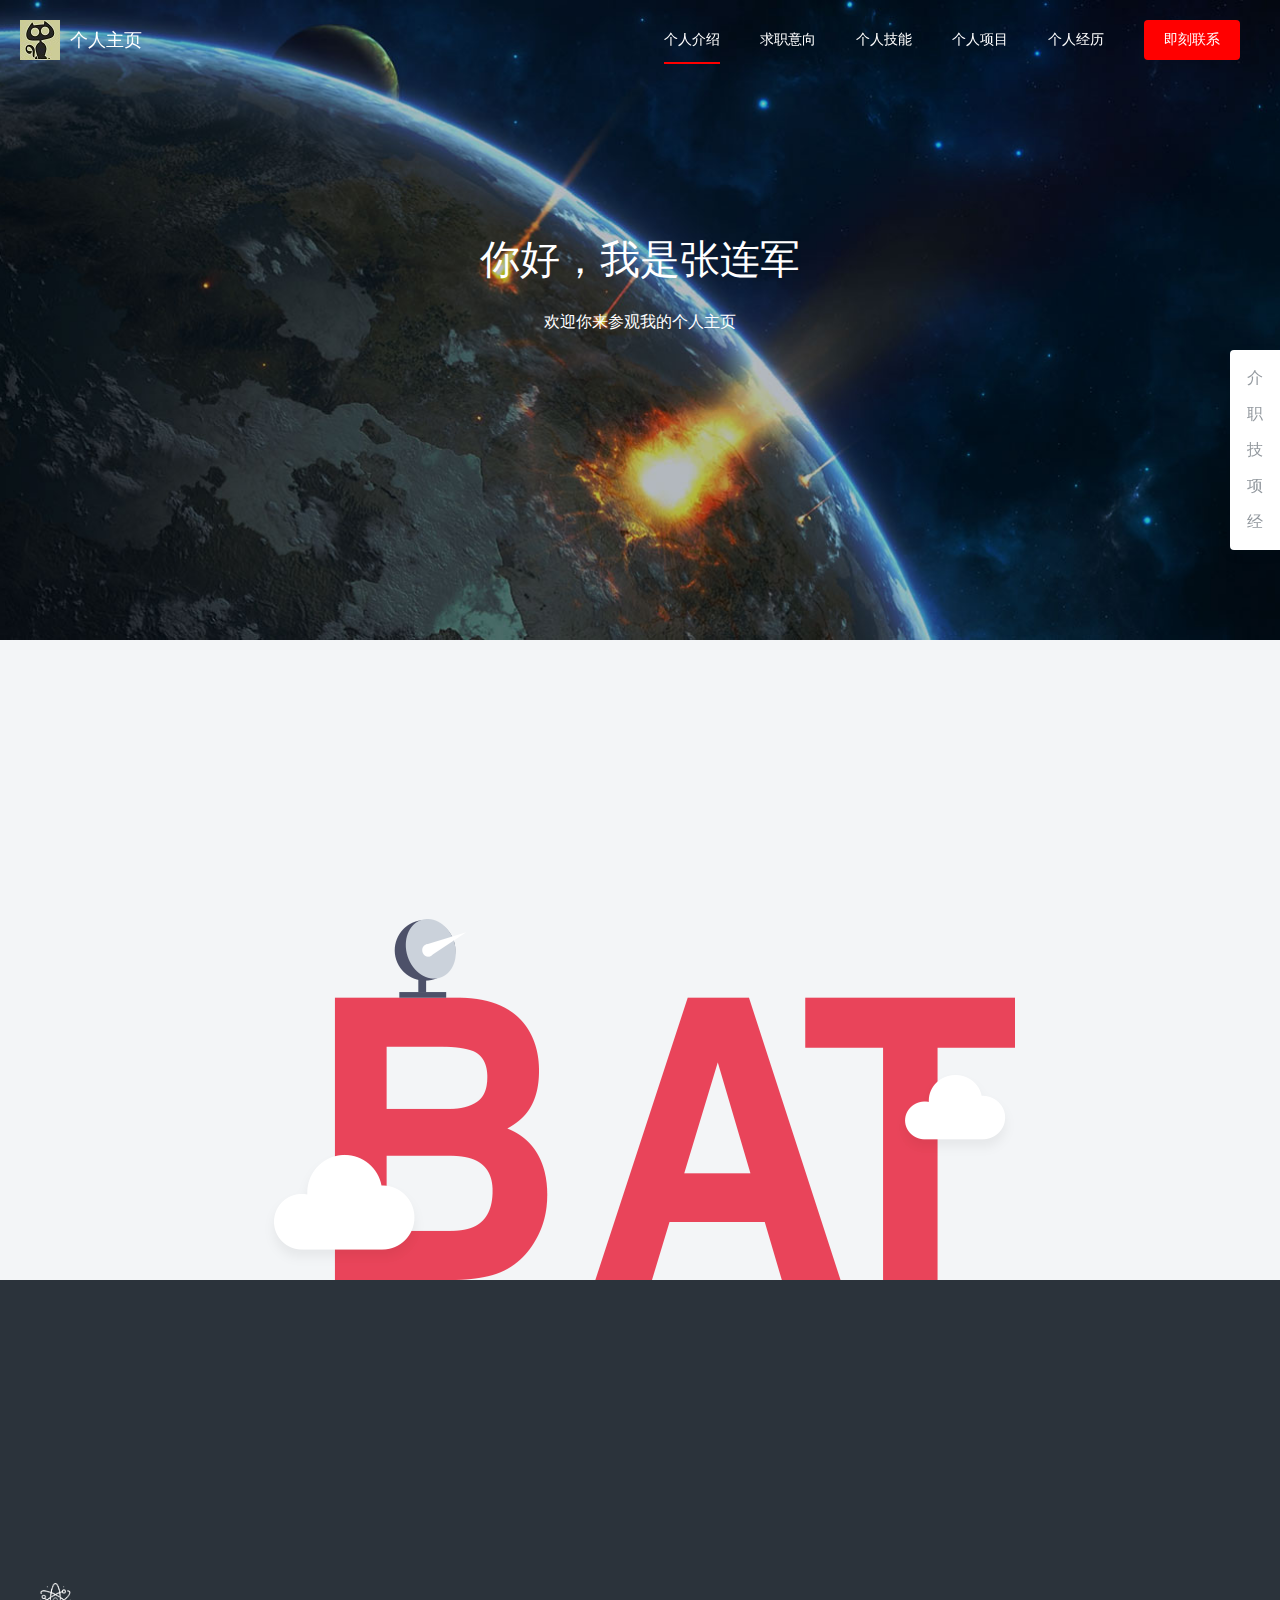
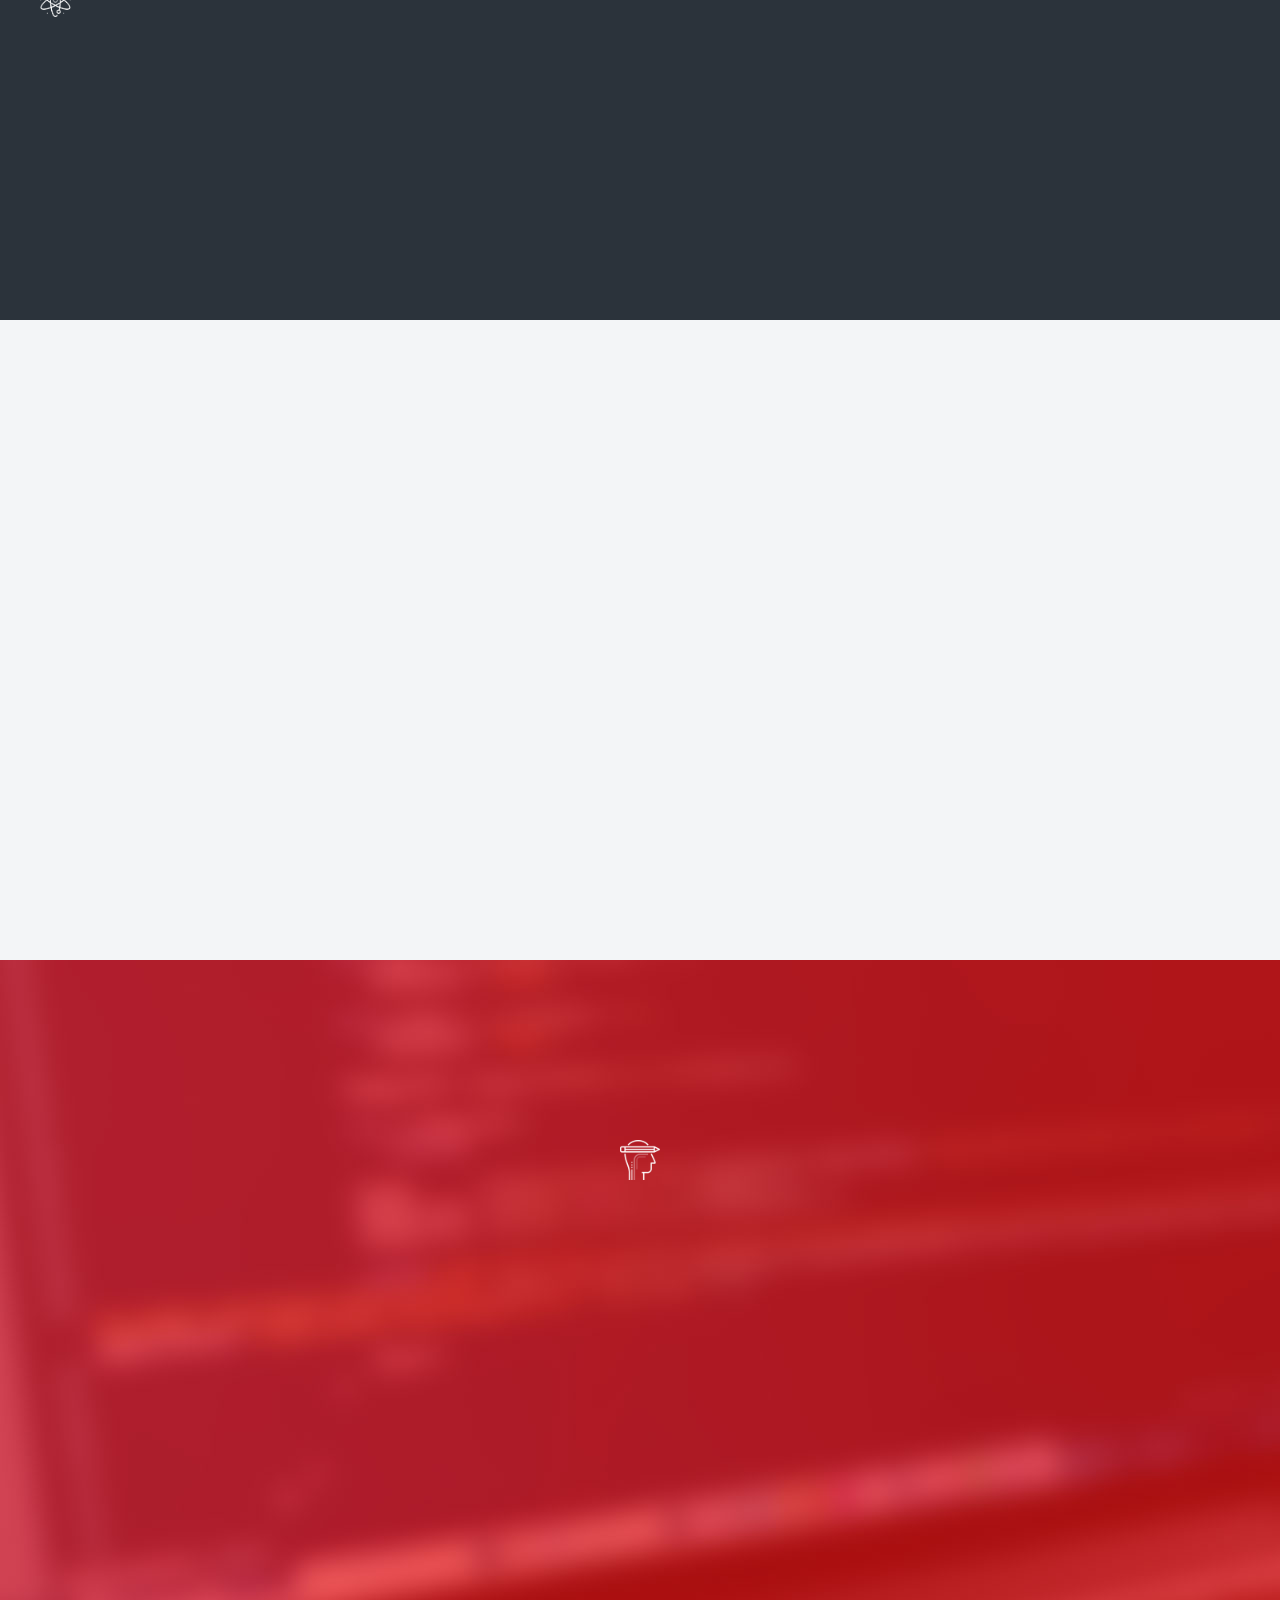
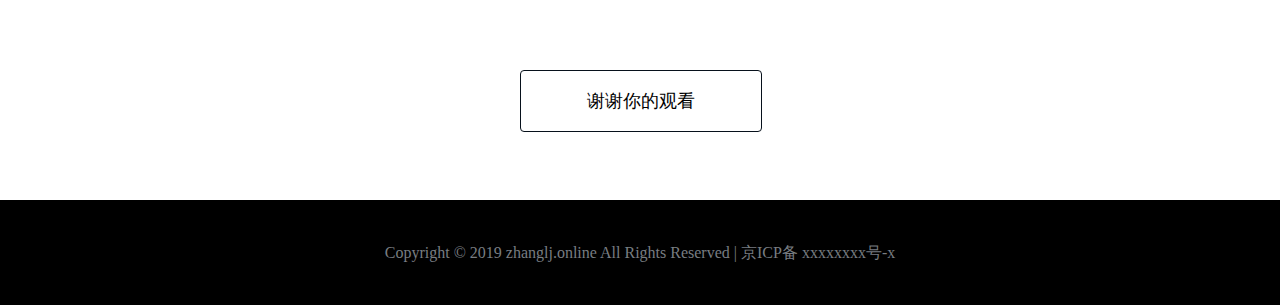
<file: homepage/index.html>
<!DOCTYPE html>
<html lang="en">
<head>
	<meta charset="UTF-8">
	<title>个人宣传页</title>
	<link type="text/css" rel="stylesheet" href="css/base.css" />
	<link type="text/css" rel="stylesheet" href="css/index.css" />
	<link type="text/css" rel="stylesheet" href="css/animate.css" />
</head>
<body>
	<!-- 顶部导航区 -->
	<header class="header">
		<div class="header__logo">个人主页</div>
		<nav class="header__nav">
			<a href="javascript:;" class="header__item header__item-active">个人介绍</a>
			<a href="javascript:;" class="header__item">求职意向</a>
			<a href="javascript:;" class="header__item">个人技能</a>
			<a href="javascript:;" class="header__item">个人项目</a>
			<a href="javascript:;" class="header__item">个人经历</a>
			<a href="mailto: fttyukuy@163.com" class="header__item header__item_button" >即刻联系</a>
		</nav>
		<div class="header__movebar"></div>
	</header>

	<!-- screen-1 -->
	<section class="screen-1">
		<div class="wrap">
			<h1 class="screen-1__heading">你好，我是张连军</h1>
			<h4 class="screen-1__subheading">欢迎你来参观我的个人主页</h4>
		</div>
	</section>

	<!-- screen-2 -->
	<section class="screen-2">
		<div class="wrap">
			<h1 class="screen-2__heading">每个小人物都有一个大梦想</h1>
			<div class="dividebar screen-2__dividebar"></div>
			<h4 class="screen-2__subheading">我是一名前端工程师<br/>
				目前打算在<strong>北京</strong>找一份前端工程师的岗位<br>
				主要技术栈： <strong>vue ，微信小程序</strong>
			</h4>
			<div class="screen-2__person"></div>
			<div class="screen-2__rocket"></div>
		</div>
	</section>

	<!-- screen-3 -->
	<section class="screen-3">
		<div class="wrap">
			<h1 class="screen-3__heading">个人掌握的主要技能</h1>
			<div class="dividebar screen-3__dividebar"></div>
			<h4 class="screen-3__subheading">能使用以下技术独立开发静态网页、网站、小程序，<strong>独立解决问题</strong>，熟悉<strong>组件化，模块化</strong>开发思想，了解项目开发上线流程</h4>
			<div class="screen-3__itembox">
				<div class="screen-3__item screen-3__item-1">VUE</div>
				<div class="screen-3__item screen-3__item-2">小程序</div>
				<div class="screen-3__item screen-3__item-3">JS</div>
				<div class="screen-3__item screen-3__item-4">H5/CSS3</div>
				<div class="screen-3__item screen-3__item-5">HTTP</div>
			</div>
			<div class="screen-3__img"></div>
		</div>
	</section>

	<!-- screen-4 -->
	<section class="screen-4">
		<div class="wrap">
			<h1 class="screen-4__heading">个人项目</h1>
			<div class="dividebar screen-4__dividebar"></div>
			<h4 class="screen-4__subheading">实践是检验技能的唯一标准。</h4>
			<div class="screen-4__itembox">
				<div class="screen-4__item screen-4__item-1">个人主页</div>
				<!-- <div class="screen-4__item screen-4__item-2">ToDoList</div> -->
				<div class="screen-4__item screen-4__item-3">旅游网站</div>
				<div class="screen-4__item screen-4__item-4">简易计算器</div>
			</div>
		</div>
	</section>

	<!-- screen-5 -->
	<section class="screen-5">
		<div class="wrap">
			<h1 class="screen-5__heading">我都经历了什么</h1>
			<div class="dividebar screen-5__dividebar"></div>
			<h4 class="screen-5__subheading">教育经历： 2011-2014 &nbsp;&nbsp;&nbsp;&nbsp;  就读于承德石油高等专科学校，学习电气自动化专业。&nbsp;&nbsp;&nbsp;&nbsp;&nbsp;&nbsp;&nbsp;&nbsp;&nbsp;<br/><br/>
			工作经历： 2014-2019.2 &nbsp;&nbsp;&nbsp;&nbsp; 工作于中海油下属单位，从事电气检测，安装，调试工作。 </h4>
			<div class="screen-5__img"></div>
		</div>
	</section>

	 <!-- screen-6 -->
	 <section class="screen-6">
		<div class="screen-6__button">
			<a href="javascript:;">谢谢你的观看</a>
		</div>
	 </section>

	<!-- 页面底部 -->
	<footer class="footer">
		<div class="footer__wrap">
			<p class="footer__text">Copyright &copy; 2019 zhanglj.online All Rights Reserved |  京ICP备 xxxxxxxx号-x</p>
		</div>
	</footer>

	<!-- 侧边大纲 -->
	<div class="outline">
		<a href="javascript:;" class="outline__item">介</a>
		<a href="javascript:;" class="outline__item">职</a>
		<a href="javascript:;" class="outline__item">技</a>
		<a href="javascript:;" class="outline__item">项</a>
		<a href="javascript:;" class="outline__item">经</a>
	</div>
<script src="js/index.js" type="text/javascript"></script>
</body>
</html>
</file>
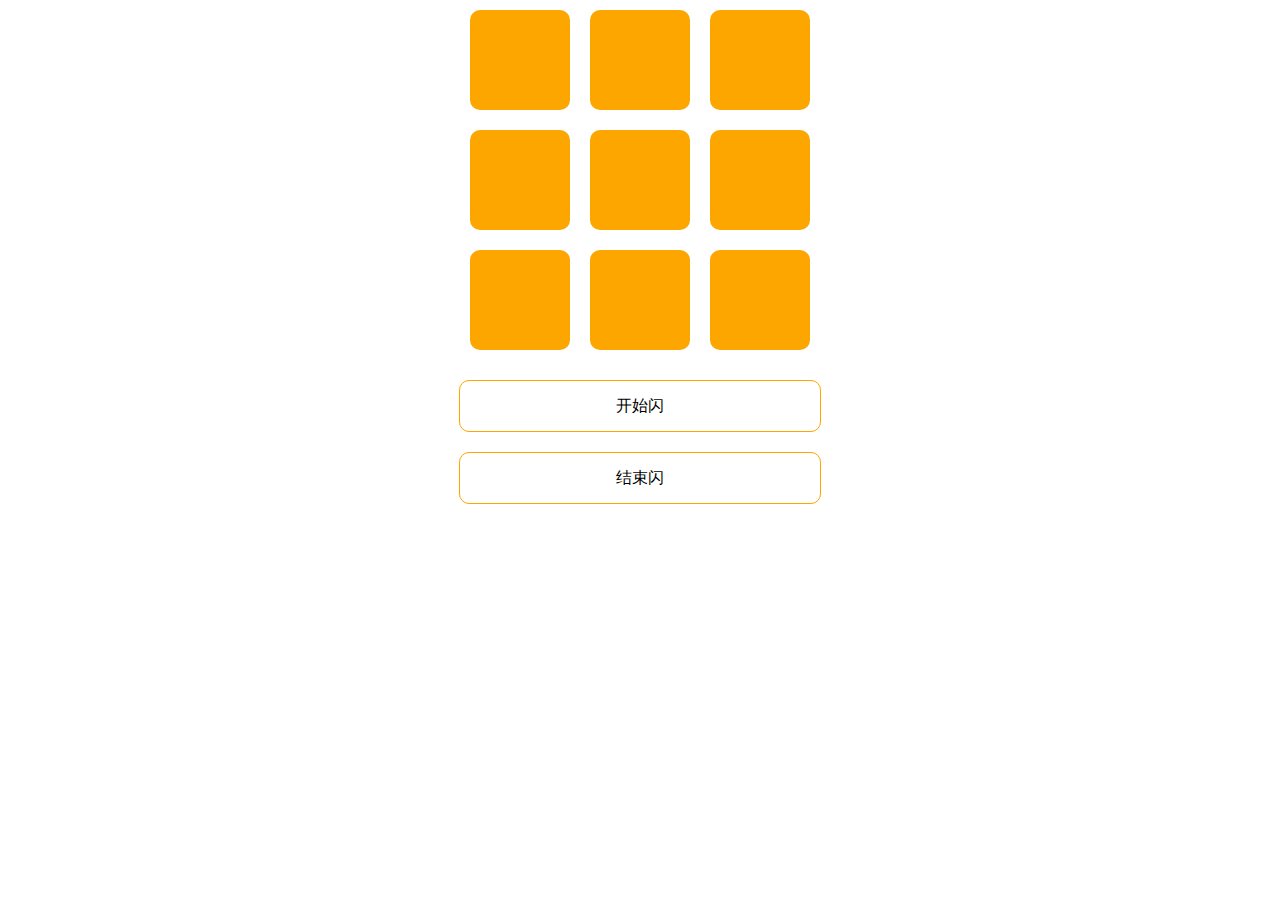
<file: nine-grid/index.html>
<!DOCTYPE html>
<html lang="zh-hans">
<head>
    <meta charset="UTF-8">
    <meta name="viewport" content="width=device-width, initial-scale=1.0">
    <meta http-equiv="X-UA-Compatible" content="ie=edge">
    <title>九宫格</title>
        <link href="index.css" rel="stylesheet">
        <script src="index.js"></script>
</head>
<body>
    <div id="grid" class="nine">
        <div></div>
        <div></div>
        <div></div>
        <div></div>
        <div></div>
        <div></div>
        <div></div>
        <div></div>
        <div></div>
    </div>
    <div  id="start" class="start">开始闪</div>
    <div  id="end" class="end">结束闪</div>
    
</body>
</html>
</file>
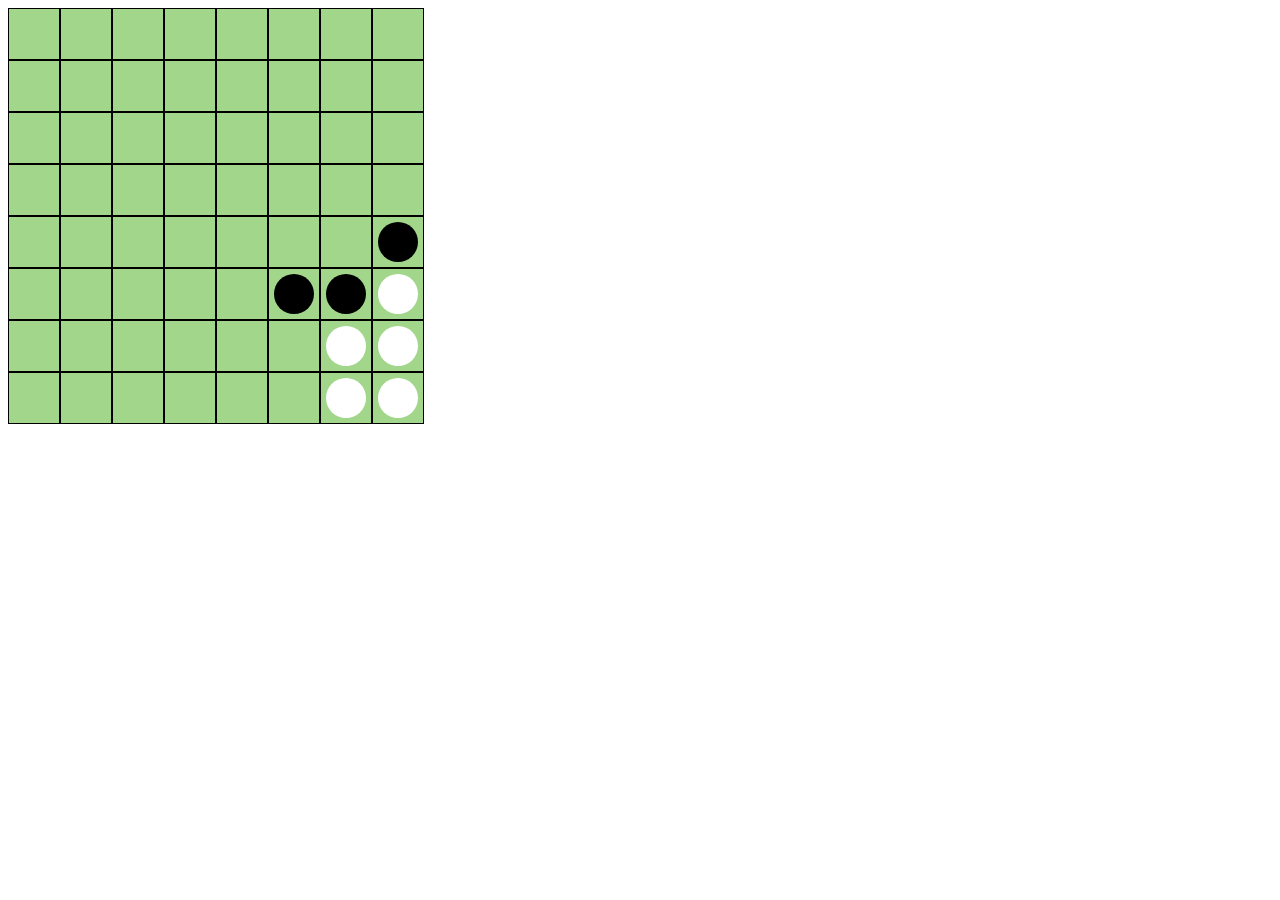
<file: othello/index.html>
<!DOCTYPE html>
<html lang="en">
<head>
  <meta charset="UTF-8">
  <meta name="viewport" content="width=device-width, initial-scale=1.0">
  <meta http-equiv="X-UA-Compatible" content="ie=edge">
  <title>黑白棋</title>
</head>
<body>
  <div class="container"></div>
  <script>
    let container = document.querySelector('.container');
    // let map = [
    //   [0, 0, 0, 0, 0, 0, 0, 0],
    //   [0, 0, 0, 0, 0, 0, 0, 0],
    //   [0, 0, 0, 0, 0, 0, 0, 0],
    //   [0, 0, 0, 1, 2, 0, 0, 0],
    //   [0, 0, 0, 2, 1, 0, 0, 0],
    //   [0, 0, 0, 0, 0, 0, 0, 0],
    //   [0, 0, 0, 0, 0, 0, 0, 0],
    //   [0, 0, 0, 0, 0, 0, 0, 0]
    // ];
    let map = [
      [0, 0, 0, 0, 0, 0, 0, 0],
      [0, 0, 0, 0, 0, 0, 0, 0],
      [0, 0, 0, 0, 0, 0, 0, 0],
      [0, 0, 0, 0, 0, 0, 0, 0],
      [0, 0, 0, 0, 0, 0, 0, 2],
      [0, 0, 0, 0, 0, 2, 2, 1],
      [0, 0, 0, 0, 0, 0, 1, 1],
      [0, 0, 0, 0, 0, 0, 1, 1]
    ];

    //标识棋子颜色
    let color = 1;

    //初始化棋盘
    for(let x=0; x<map.length; x++){
      for(let y=0; y<map[x].length; y++){
        let ele = document.createElement('div');
        ele.style = 'vertical-align: bottom;width: 50px;height: 50px;background-color: #a1d68b;display: inline-block;border: 1px solid #000;'
        
         //判断是否是初始化的位置
         if(map[x][y]===1){
          let disc = document.createElement('div');
          disc.style= 'width: 40px;height: 40px;background-color: #fff;border-radius: 50%;margin: 5px;'
          ele.appendChild(disc);
        }
        if(map[x][y]===2){
          let disc = document.createElement('div');
          disc.style= 'width: 40px;height: 40px;background-color: #000;border-radius: 50%;margin: 5px;'
          ele.appendChild(disc);
        }
        container.appendChild(ele);

        // 点击事件
        ele.addEventListener('click', (event) =>{
          // 判断元素上有无棋子
          if(ele.hasChildNodes()) return;

          if(color ===1){
            downAndEat(ele, x , y)
            if(color===2){
              setTimeout(AI, 1000);
            } 
          }
        }, false);
      }
      container.appendChild(document.createElement('br'));
    }

    // AI
    function AI () {
      for(let x=0; x<map.length; x++){
        for(let y=0; y<map[x].length; y++){
          if(map[x][y]!==0){continue}
          let canEatArr = canEatChess(x, y);
          if(canEatArr.length === 0)continue;
          else{
            let ele = getEle([x,y]);
            // 落子
            downChess(ele, x, y);
            // 吃子
            eatChess(canEatArr);
            result();
            return;
          }
        }
      }
    }

    // 手动
    function downAndEat(ele, x , y) {
      let canEatArr = canEatChess(x, y);

      //  可以落子就是有子可以吃
        // 吃子
        if(canEatArr.length!==0){
          // 落子
          downChess(ele, x, y);
          // 吃子
          eatChess(canEatArr);
        }
       
        result();
    }
    
    // 判断结果
    function result() {
      if(!isDownChess()){
        // 一方不能落子时，pass；另一方继续落子。
        color = 3-color;
        if(!isDownChess()){
          hasResult();
        }
      }
    }
    
    // 棋盘是否还可以能落子
    function isDownChess(){
      let isDown = false;
      for(let x=0; x<map.length; x++){
        for(let y=0; y<map[x].length; y++){
          if(map[x][y]!==0){continue}
          let canEatArr = canEatChess(x, y);
          if(canEatArr.length !== 0){
            return isDown = true;
          }
        }
      }
      return isDown;
    }

    // 计算双方棋子数目
    function hasResult() {
      let num1=0, num2=0;
      for(let x=0; x<map.length; x++){
        for(let y=0; y<map[x].length; y++){
          if(map[x][y]===1) num1++;
          else if(map[x][y]===2) num2++;
          else continue;
        }
      }
      if(num1>num2){
       alert('白子获胜');
      }else if(num1<num2){
        alert('黑子获胜')
      }else{
        alert('平局');
      }
    }

    // 封装一个获取能吃掉的棋子 数组的函数
    function canEatChess(x , y) {
      // 定义八个方向
      let directions = [
            [0, 1],
            [1, 1],
            [1, 0],
            [1, -1],
            [0, -1],
            [-1, -1],
            [-1, 0],
            [-1, 1]
          ]

      //存储可以吃掉的棋子
      let canEatArr = [];

      // 循环判断八个方向是否可以吃子
      for(let direction of directions){
        let ox = x, oy = y;
        //标识相邻棋子有无不同颜色的棋子
        let hasOpposite = false;

        // 标识是否可以吃子
        let canEat = false;

        // 存储可以吃掉的棋子
        let arr = [];

        // 判断此方向是否有可以吃掉的棋子
        while(true){
          ox += direction[0];
          oy += direction[1];
          // 超出界限跳出循环
          if(ox >=8 || ox <0 || oy>=8 || oy<0)break; 
          if(map[ox][oy] === 0) break;

          if(map[ox][oy] === 3-color){
            hasOpposite = true;
            arr.push([ox,oy]);
          }else{
            if(hasOpposite){
              canEat = true;
              canEatArr = canEatArr.concat(arr);
            }
            break;
          }
        }
      }
      return canEatArr; 
    }
  
    // 落子并改变棋盘上的数字函数
    function downChess(ele, x, y){
      let disc = document.createElement('div');
        if(color ===1){
          disc.style= 'width: 40px;height: 40px;background-color: #fff;border-radius: 50%;margin: 5px;'
        }else{
          disc.style= 'width: 40px;height: 40px;background-color: #000;border-radius: 50%;margin: 5px;'
        }
        ele.appendChild(disc);
        map[x][y] = color ===1 ? 1 : 2 ;
    }
  
    // 吃子
    function eatChess(arr) {
      for(let i=0; i<arr.length; i++){
            let x = arr[i][0], y=arr[i][1];
            let ele = getEle([x,y], true);
             //改变棋盘上的数字
            map[x][y] = color ===1 ? 1 : 2 ;
            // 改变棋子的颜色
            ele.style.backgroundColor = color ===1 ? '#fff' : '#000';
          }
      // 有子可吃才能切换黑白子
      //切换黑白子
      color = 3-color;
    }
  
  //根据坐标获取元素函数 ，第一个参数为坐标数组，第二参数为布尔值： false代表获取坐标元素，true代表获取坐标元素的子元素。
  function getEle(arr, bol=false){
    let x = arr[0], y=arr[1], z = x*8+y+x;
    let ele = null;
    if(bol){
       ele = container.children[z].children[0];
    }else{
      ele = container.children[z];
    }
    return ele;
  }
  </script>
</body>
</html>
</file>
<file: homepage/css/base.css>
*{
	padding: 0;
	margin: 0;
	font-family:"微软雅黑";
}
a{
	text-decoration: none;
	color: #000;
}
strong{
	color: red;
}
</file>
<file: homepage/css/index.css>
/*采用BEM 命名方式*/

/*第一屏至第五屏内容区样式*/
.wrap{
    width:1200px;
    height:640px;
    margin: 0 auto;
    position: relative;
}
/*红色分隔条样式*/
.dividebar{
	width: 50px;
	height:2px;
	background:#f00;
}

/*顶部导航区*/
.header{
	width: 100%;
	height: 80px;
	background: #000;
	position:fixed;
	overflow:hidden;
	z-index: 3;
}
.header__logo{
	width:150px;
	height: 40px;
	background: url(../img/logo.jpg) left center no-repeat;
	float:left;
	font-size: 18px;
	color: #fff;
	line-height: 40px;
	padding-left:50px;
	margin: 20px;
}
.header__logo:hover{
	color: #f00;
	cursor: pointer;
}
.header__nav{
	float:right;
	margin-right:40px;
}
.header__item{
	display:block;
	float:left;
	height:40px;
	margin-top: 20px;
	padding: 0 20px;
	font-size:14px;
	line-height: 40px;
	color:#fff;
	cursor: pointer;
}
.header__item:nth-last-child(2){
	padding-right:40px;
}
/*.header__item-active{
	color: #f00;
}*/
.header__item_button{
	background:#f00;
	border-radius:4px;
}
.header__item_button:hover{
	background: #000;
}
/*滑动条*/
.header__movebar{
	width: 56px;
	height: 2px;
	background: #f00;
	position: absolute;
	top: 62px;
	right: 560px;
}

/*screen-1*/
.screen-1{
	width: 100%;
	height: 640px;
	background:url(../img/sc1.jpg) center center no-repeat;
	background-size: cover;
	overflow:hidden;
}
.screen-1__heading{
	width:100%;
	height: 40px;
	position: absolute;
	top: 240px;
	text-align:center;
	font-size: 40px;
	font-weight: normal;
	line-height:40px;
	color:#fff;
}
.screen-1__subheading{
	width: 100%;
	height: 16px;
	position: absolute;
	top: 314px;
	text-align: center;
	font-size: 16px;
	font-weight: normal;
	line-height: 16px;
	color:#fff;
}

/*screen-2*/
.screen-2{
	width: 100%;
	height: 640px;
	background: url(../img/sc2.png) center bottom no-repeat;
	background-color:#f3f5f7;
	overflow:hidden;
}
.screen-2__heading{
	width:100%;
	height: 40px;
	position: absolute;
	top: 90px;
	text-align:center;
	font-size: 40px;
	font-weight: normal;
	line-height:40px;
	color:#07111b;
}
.screen-2__dividebar{
	position: absolute;
	top: 165px;
	left:50%;
	margin-left: -25px;
}
.screen-2__subheading{
	width: 100%;
	height: 16px;
	position: absolute;
	top: 190px;
	text-align: center;
	font-size: 16px;
	font-weight: normal;
	line-height: 20px;
	color:#07111b;
}
.screen-2__person{
	width: 275px;
	height: 380px;
	background:url(../img/sc2-1.png) center center no-repeat;
	background-size: cover;
	position: absolute;
	bottom:0;
	left:410px;
	z-index:2;
}
.screen-2__rocket{
	width: 266px;
	height: 205px;
	background:url(../img/sc2-2.png) center center no-repeat;
	background-size:cover;
	position: absolute;
	bottom: 100px;
	right: 370px;
	z-index:1;
}


/*screen-3*/
.screen-3{
	width: 100%;
	height: 640px;
	background-color:#2b333b;
	overflow:hidden;
}
.screen-3__heading{
	width:520px;
	height: 34px;
	position: absolute;
	top: 230px;
	right:0;
	text-align:left;
	font-size: 34px;
	font-weight: normal;
	line-height:34px;
	color:#fff;
}
.screen-3__dividebar{
	position: absolute;
	top: 295px;
	right: 470px;
}
.screen-3__subheading{
	width: 520px;
	height: 16px;
	position: absolute;
	top: 320px;
	right:0;
	text-align: left;
	font-size: 16px;
	font-weight: normal;
	line-height: 20px;
	color:#fff;
}
.screen-3__itembox{
	width:520px;
	height:74px;
	position: absolute;
	bottom: 40px;
	right:0px;
}
.screen-3__item{
	width: 66px;
	height:66px;
	border-radius: 50%;
	float:left;
	margin-right:40px;
	font-size: 14px;
	line-height: 66px;
	text-align: center;
	position:relative;
}
.screen-3__item-1{
	border:2px solid #1f5975;
	color: #1f5975;
}
.screen-3__item-2{
	border:2px solid #424d76;
	color: #424d76;
}
.screen-3__item-3{
	border:2px solid #6b4146;
	color: #6b4146;
}
.screen-3__item-4{
	border:2px solid #29535f;
	color: #29535f;
}
.screen-3__item-5{
	border:2px solid #3e4e40;
	color: #3e4e40;
	margin:0;
}
.screen-3__img{
	width: 308px;
	height: 340px;
	background:url(../img/sc3.png) left center no-repeat;
	background-size: cover;
	position: absolute;
	bottom:50%;
	margin-bottom: -170px;
	left:0;
	transform-origin: left center;
}

/*第四屏*/
.screen-4{
	width: 100%;
	height: 640px;
	background-color:#f3f5f7;
	overflow:hidden;
}
.screen-4__heading{
	width:100%;
	height: 40px;
	position: absolute;
	top: 90px;
	text-align:center;
	font-size: 40px;
	font-weight: normal;
	line-height:40px;
	color:#07111b;
}
.screen-4__dividebar{
	position: absolute;
	top: 165px;
	left:50%;
	margin-left: -25px;
}
.screen-4__subheading{
	width: 100%;
	height: 16px;
	position: absolute;
	top: 190px;
	text-align: center;
	font-size: 16px;
	font-weight: normal;
	line-height: 16px;
	color:#07111b;
}
.screen-4__itembox{
	width: 100%;
	height: 120px;
	position: absolute;
	top:320px;
}
.screen-4__item{
	width: 180px;
	height: 120px;
	float: left;
	margin: 0 100px;
	padding-top:100px;
	font-size: 14px;
	line-height: 14px;
	text-align: center;
	color: #07111b;
}
.screen-4__item-1{
	background:url(../img/sc4-3.png) center top no-repeat;
}
/* .screen-4__item-2{
	background:url(../img/sc4-2.png) center top no-repeat;
} */
.screen-4__item-3{
	background:url(../img/sc4-1.png) center top no-repeat;
}
.screen-4__item-4{
	background:url(../img/sc4-4.png) center top no-repeat;
}

/*screen-5*/
.screen-5{
	width: 100%;
	height: 640px;
	background: url(../img/sc5.jpg) center center no-repeat;
	background-size: cover;
	overflow:hidden;
}
.screen-5__heading{
	width:100%;
	height: 40px;
	position: absolute;
	top: 360px;
	text-align:center;
	font-size: 40px;
	font-weight: normal;
	line-height:40px;
	color:#fff;
}
.screen-5__dividebar{
	position: absolute;
	top: 430px;
	left:50%;
	margin-left: -25px;
}
.screen-5__subheading{
	width: 100%;
	height: 16px;
	position: absolute;
	top: 464px;
	text-align: center;
	font-size: 16px;
	font-weight: normal;
	line-height: 16px;
	color:#fff;
}
.screen-5__img{
	width: 200px;
	height: 200px;
	background: url(../img/sc5-1.png) center center no-repeat;
	position: absolute;
	top: 100px;
	left: 50%;
	margin-left: -100px;
}

/*screen-6*/
.screen-6{
	width: 100%;
	height: 200px;
	background: #fff;
	position: relative;
	overflow: hidden;
}
.screen-6__button{
	width: 240px;
	height: 60px;
	border: 1px solid #07111b;
	border-radius: 4px;
	position: absolute;
	top: 50%;
	left: 50%;
	margin-top: -30px;
	margin-left: -120px;
	font-size: 18px;
	line-height: 60px;
	text-align: center;
	color: #07111b;
	cursor: pointer;
}
.screen-6__button:hover{
	color:#f00;
}

/*底部样式*/

.footer{
	width: 100%;
	height: 105px;
	background: #000;
	overflow: hidden;
}
.footer__wrap{
	width: 1200px;
	height: 105px;
	margin:0 auto;
	position: relative;
}
/* .footer__nav{
	width:700px;
	margin:0 auto;
	overflow:hidden;
} */
/* .footer__item{
	display: block;
	float: left;
	width: 100px;
	height: 14px;
	margin:32px 0 14px;
	font-size: 14px;
	line-height: 14px;
	text-align: center;
	color: #fff;
}
.footer__item:hover{
	color: #f00;
} */
.footer__text{
	width: 100%;
	font-size: 16px;
	line-height: 105px;
	text-align: center;
	color: #787d82;
}


/*侧边大纲*/
.outline{
	position:fixed;
	right:0;
	top:50%;
	margin-top: -100px;
	background: #fff;
	border-radius: 4px 0 0 4px;
	box-shadow: 0px 4px 12px 0px rgba(7, 17, 27, 0.1);
}
.outline__item{
	display: block;
	width: 40px;
	height: 16px;
	/*border-bottom: 1px solid #eee;*/
	margin:20px 5px;
	font-size: 16px;
	line-height: 16px;
	text-align: center;
	color: #93999f;
}
.outline__item:hover{
	color:#f00;
}
</file>
<file: nine-grid/index.css>
*{margin:0; padding:0;}

div.nine{
    width:360px;
    margin: 0 auto;
    overflow:hidden;
}
div > div{
    width:100px;
    height:100px;
    background:#fea600;
    border-radius: 10px;
    float:left;
    margin:10px;
}
div.start,
div.end{
    width:360px;
    height:50px;
    margin:0 auto;
    border: 1px solid #fea600;
    border-radius: 10px;
    text-align:center;
    line-height:50px;
    margin-top:20px;
}
div.start:hover,
div.end:hover{
    background:#fea600;
}
</file>
